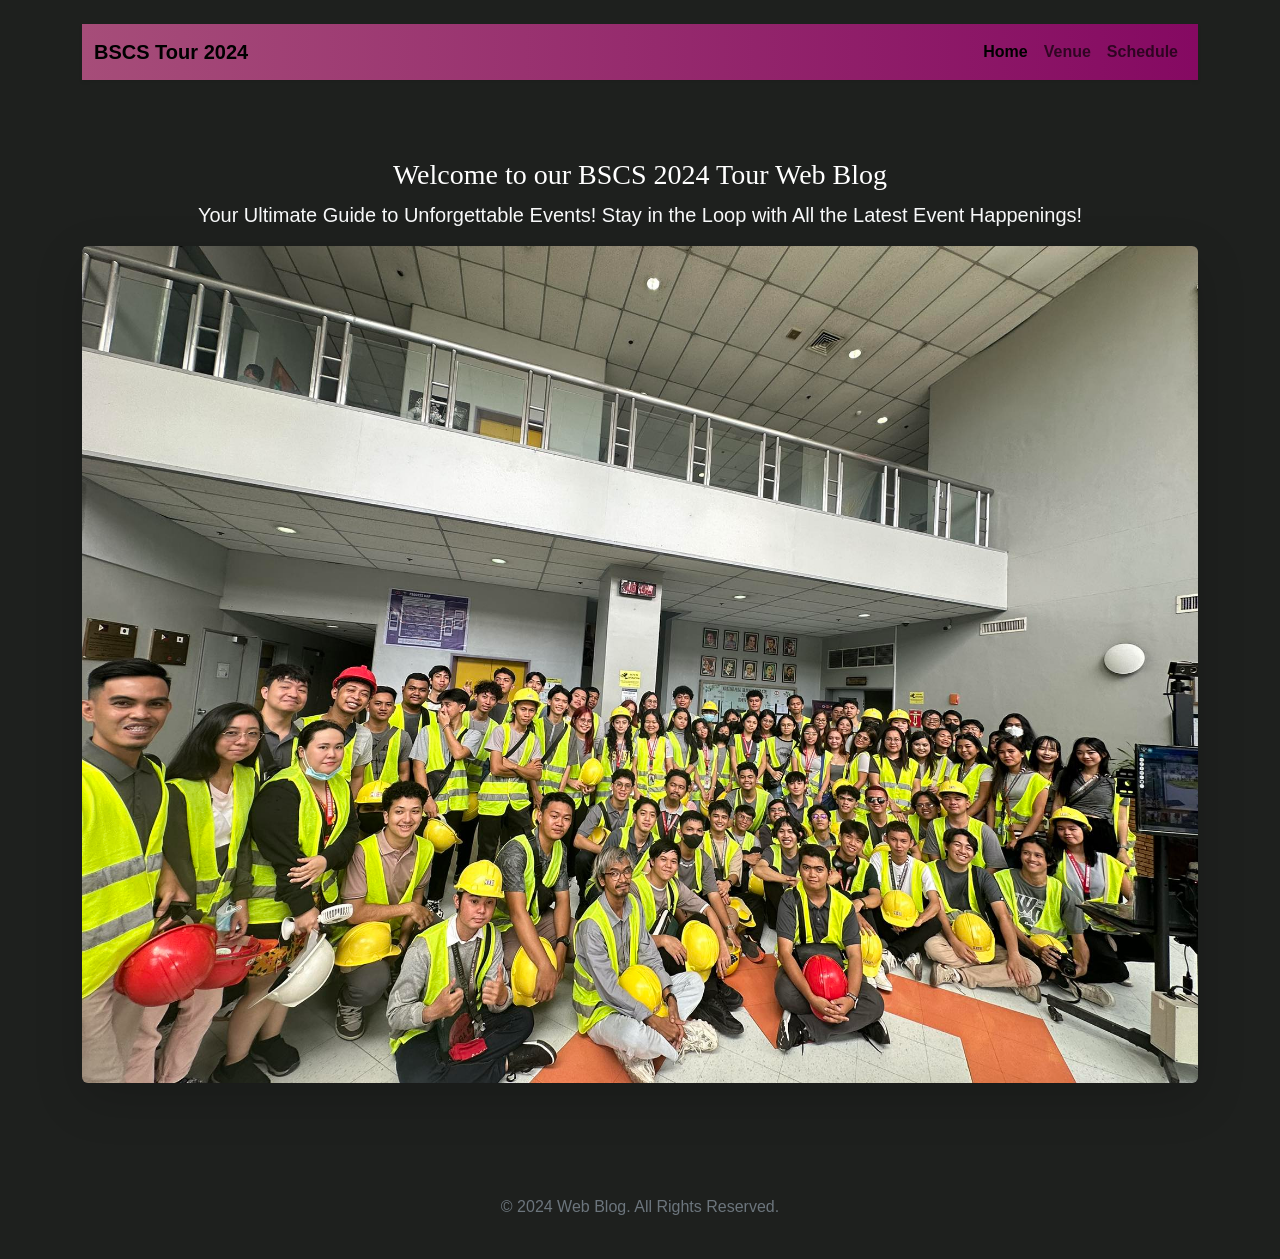
<file: index.html>
<!DOCTYPE html>
<html lang="en">
<head>
    <meta charset="UTF-8">
    <meta name="viewport" content="width=device-width, initial-scale=1.0">
    <title>Event Blog</title>
    <link href="https://cdn.jsdelivr.net/npm/bootstrap@5.1.3/dist/css/bootstrap.min.css" rel="stylesheet">
    <link rel="stylesheet" href="styles.css">
</head>
<body>
    <div class="container">
        <header class="my-4">
            <nav class="navbar navbar-expand-lg navbar-light bg-light shadow-sm">
                <div class="container-fluid">
                    <a class="navbar-brand" href="#">BSCS Tour 2024</a>
                    <button class="navbar-toggler" type="button" data-bs-toggle="collapse" data-bs-target="#navbarNav" aria-controls="navbarNav" aria-expanded="false" aria-label="Toggle navigation">
                        <span class="navbar-toggler-icon"></span>
                    </button>
                    <div class="collapse navbar-collapse" id="navbarNav">
                        <ul class="navbar-nav ms-auto">
                            <li class="nav-item">
                                <a class="nav-link active" href="index.html">Home</a>
                            </li>
                            <li class="nav-item">
                                <a class="nav-link" href="venue.html">Venue</a>
                            </li>
                            <li class="nav-item">
                                <a class="nav-link" href="schedule.html">Schedule</a>
                            </li>
                        </ul>
                    </div>
                </div>
            </nav>
        </header>

        <section class="text-center my-5">
            <h2>Welcome to our BSCS 2024 Tour Web Blog</h2>
            <p class="lead">Your Ultimate Guide to Unforgettable Events! Stay in the Loop with All the Latest Event Happenings!</p>
            <img src="images/homebg.jpg" class="img-fluid rounded shadow-lg" alt="Event Image">
        </section>

        <footer class="text-center py-4">
            <p>&copy; 2024 Web Blog. All Rights Reserved.</p>
        </footer>
    </div>

    <script src="https://cdn.jsdelivr.net/npm/bootstrap@5.1.3/dist/js/bootstrap.bundle.min.js"></script>
</body>
</html>
</file>
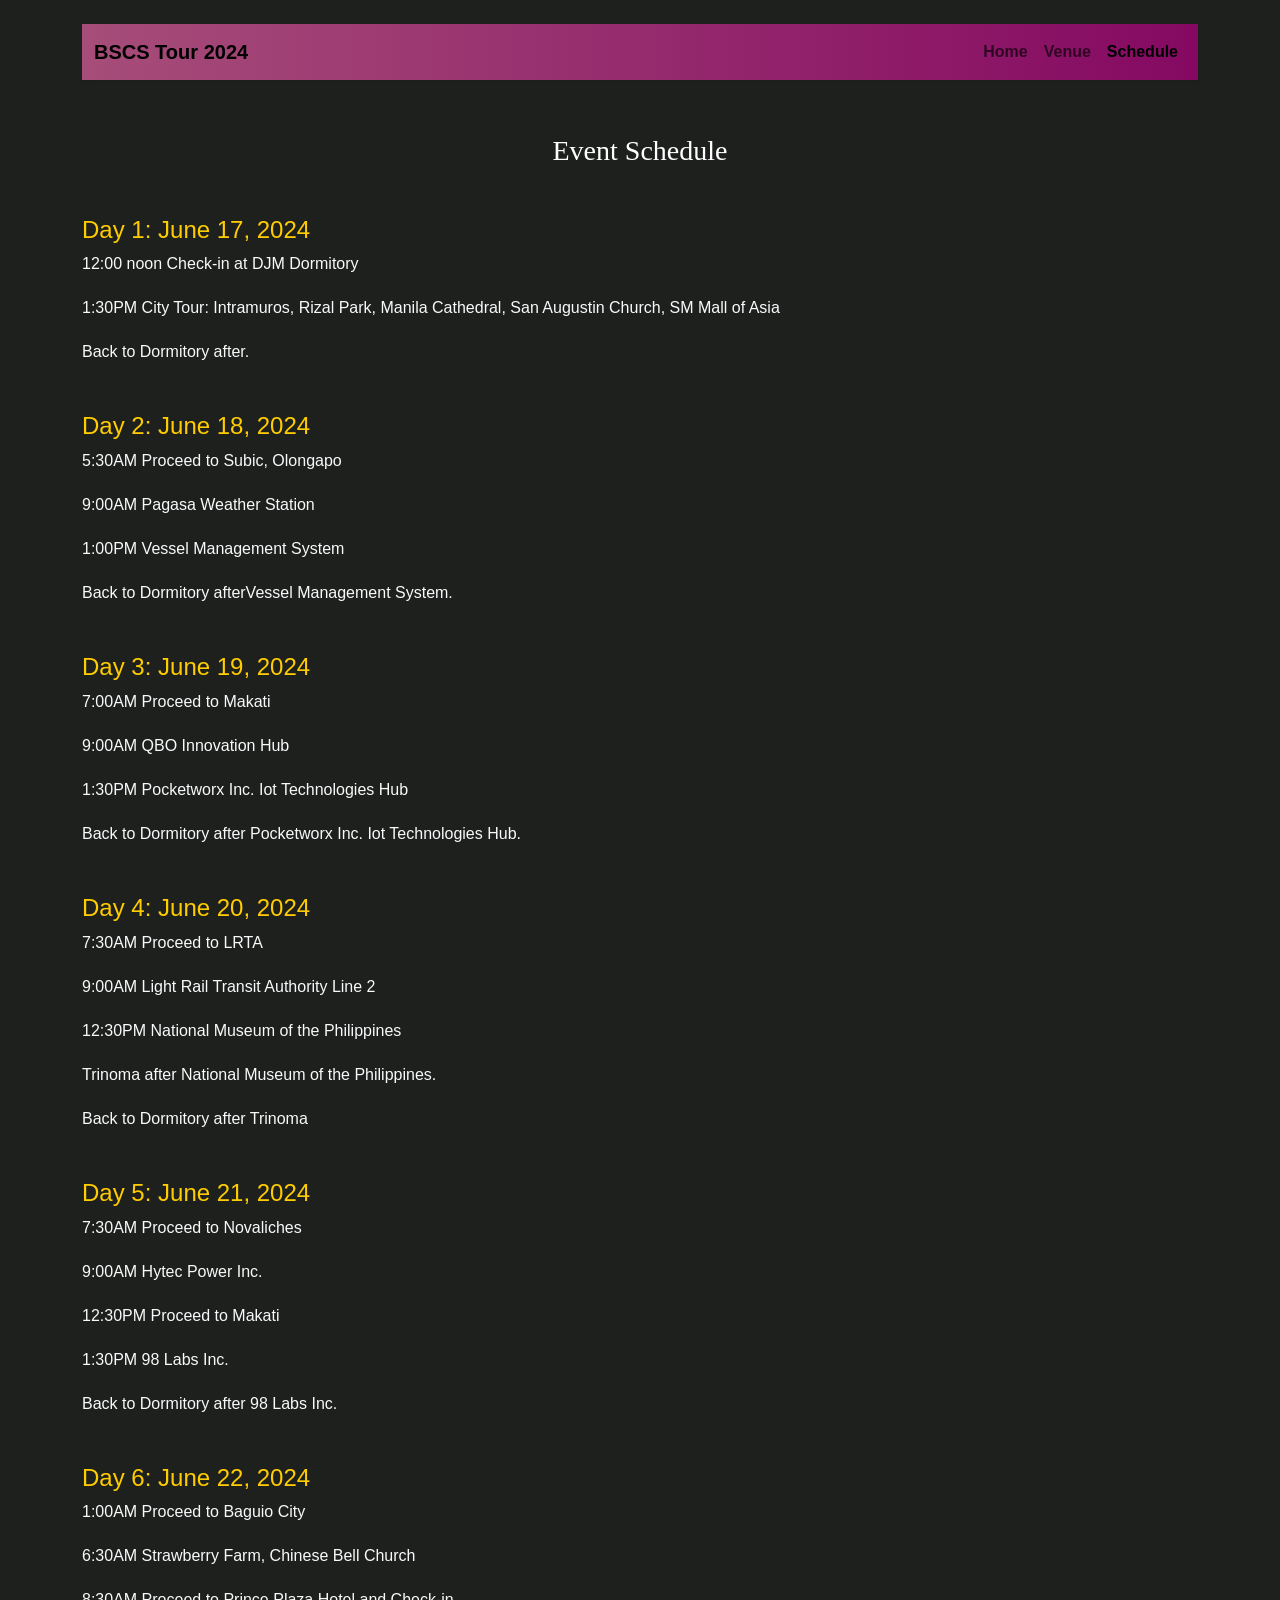
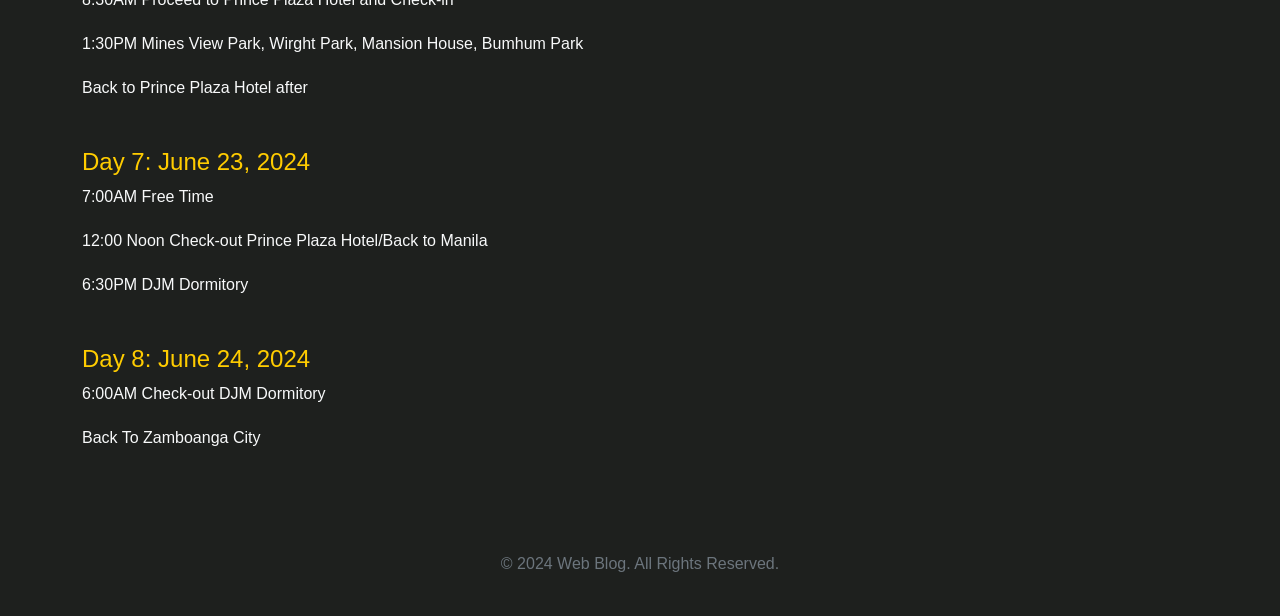
<file: schedule.html>
<!DOCTYPE html>
<html lang="en">
<head>
    <meta charset="UTF-8">
    <meta name="viewport" content="width=device-width, initial-scale=1.0">
    <title>Event Schedule</title>
    <link href="https://cdn.jsdelivr.net/npm/bootstrap@5.1.3/dist/css/bootstrap.min.css" rel="stylesheet">
    <link rel="stylesheet" href="styles.css">
</head>
<body>
    <div class="container">
        <header class="my-4">
            <nav class="navbar navbar-expand-lg navbar-light bg-light shadow-sm">
                <div class="container-fluid">
                    <a class="navbar-brand" href="#">BSCS Tour 2024</a>
                    <button class="navbar-toggler" type="button" data-bs-toggle="collapse" data-bs-target="#navbarNav" aria-controls="navbarNav" aria-expanded="false" aria-label="Toggle navigation">
                        <span class="navbar-toggler-icon"></span>
                    </button>
                    <div class="collapse navbar-collapse" id="navbarNav">
                        <ul class="navbar-nav ms-auto">
                            <li class="nav-item">
                                <a class="nav-link" href="index.html">Home</a>
                            </li>
                            <li class="nav-item">
                                <a class="nav-link" href="venue.html">Venue</a>
                            </li>
                            <li class="nav-item">
                                <a class="nav-link active" href="schedule.html">Schedule</a>
                            </li>
                        </ul>
                    </div>
                </div>
            </nav>
        </header>

        <section>
            <h2 class="text-center">Event Schedule</h2>
            <div class="day-schedule my-5">
                <h3>Day 1: June 17, 2024</h3>
                <p>12:00 noon Check-in at DJM Dormitory</p>
                <p>1:30PM City Tour: Intramuros, Rizal Park, Manila Cathedral, San Augustin Church, SM Mall of Asia</p>
               <p>Back to Dormitory after.</p>
            </div>

            <div class="day-schedule my-5">
                <h3>Day 2: June 18, 2024</h3>
                <p>5:30AM Proceed to Subic, Olongapo</p>
                <p>9:00AM Pagasa Weather Station</p>
                <p>1:00PM Vessel Management System</p>
                <p>Back to Dormitory afterVessel Management System.</p>
            </div>

            <div class="day-schedule my-5">
                <h3>Day 3: June 19, 2024</h3>
                <p>7:00AM Proceed to Makati</p>
                <p>9:00AM QBO Innovation Hub</p>
                <p>1:30PM Pocketworx Inc. Iot Technologies Hub</p>
                <p>Back to Dormitory after Pocketworx Inc. Iot Technologies Hub.</p>
            </div>

            <div class="day-schedule my-5">
                <h3>Day 4: June 20, 2024</h3>
                <p>7:30AM Proceed to LRTA</p>
                <p>9:00AM Light Rail Transit Authority Line 2</p>
                <p>12:30PM National Museum of the Philippines</p>
                <p>Trinoma after National Museum of the Philippines.</p>
                <p>Back to Dormitory after Trinoma</p>
            </div>

            <div class="day-schedule my-5">
                <h3>Day 5: June 21, 2024</h3>
                <p>7:30AM Proceed to Novaliches</p>
                <p>9:00AM Hytec Power Inc.</p>
                <p>12:30PM Proceed to Makati</p>
                <p>1:30PM 98 Labs Inc.</p>
                <p>Back to Dormitory after 98 Labs Inc.</p>
            </div>

            <div class="day-schedule my-5">
                <h3>Day 6: June 22, 2024</h3>
                <p>1:00AM Proceed to Baguio City</p>
                <p>6:30AM Strawberry Farm, Chinese Bell Church</p>
                <p>8:30AM Proceed to Prince Plaza Hotel and Check-in</p>
                <p>1:30PM Mines View Park, Wirght Park, Mansion House, Bumhum Park</p>
                <p>Back to Prince Plaza Hotel after</p>
            </div>

            <div class="day-schedule my-5">
                <h3>Day 7: June 23, 2024</h3>
                <p>7:00AM Free Time</p>
                <p>12:00 Noon Check-out Prince Plaza Hotel/Back to Manila</p>
                <p>6:30PM DJM Dormitory</p>
            </div>

            <div class="day-schedule my-5">
                <h3>Day 8: June 24, 2024</h3>
                <p>6:00AM Check-out DJM Dormitory</p>
                <p>Back To Zamboanga City</p>
            </div>
            
            
        </section>

        <footer class="text-center py-4">
            <p>&copy; 2024 Web Blog. All Rights Reserved.</p>
        </footer>
    </div>

    <script src="https://cdn.jsdelivr.net/npm/bootstrap@5.1.3/dist/js/bootstrap.bundle.min.js"></script>
</body>
</html>
</file>
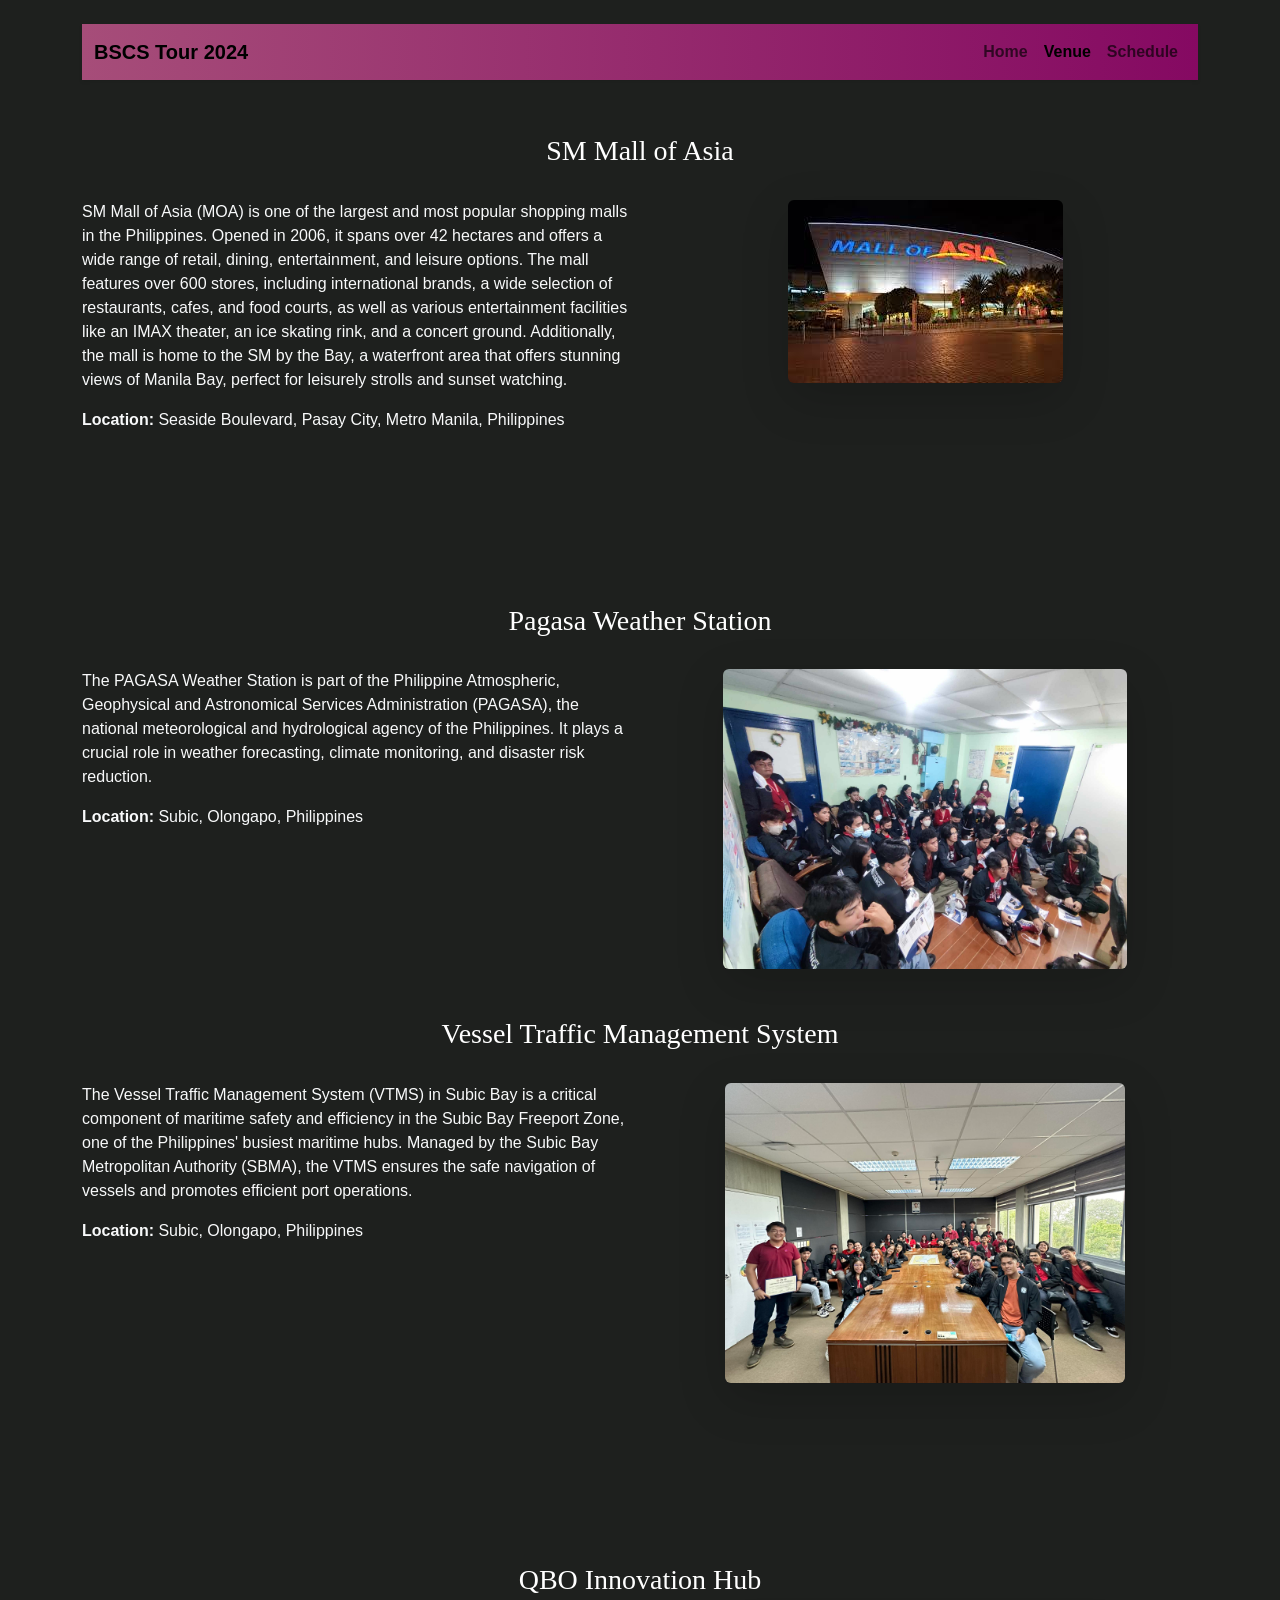
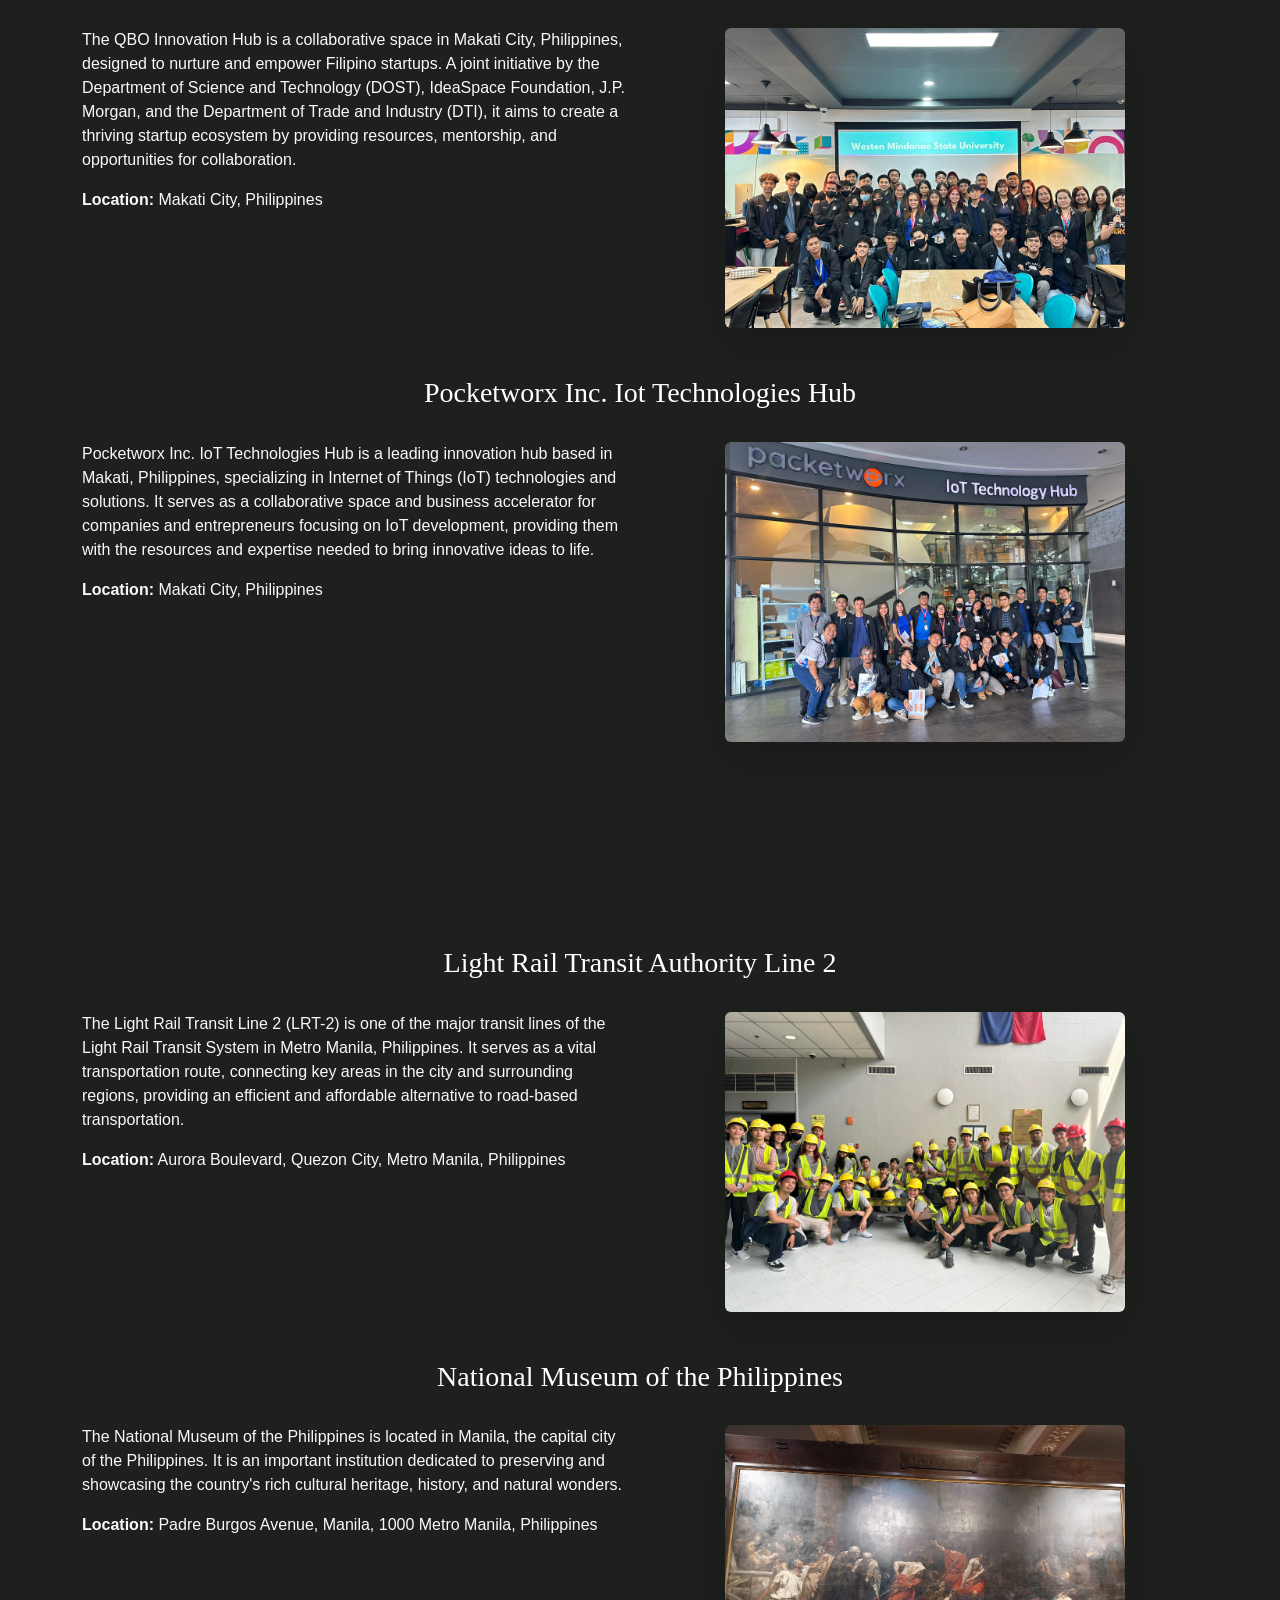
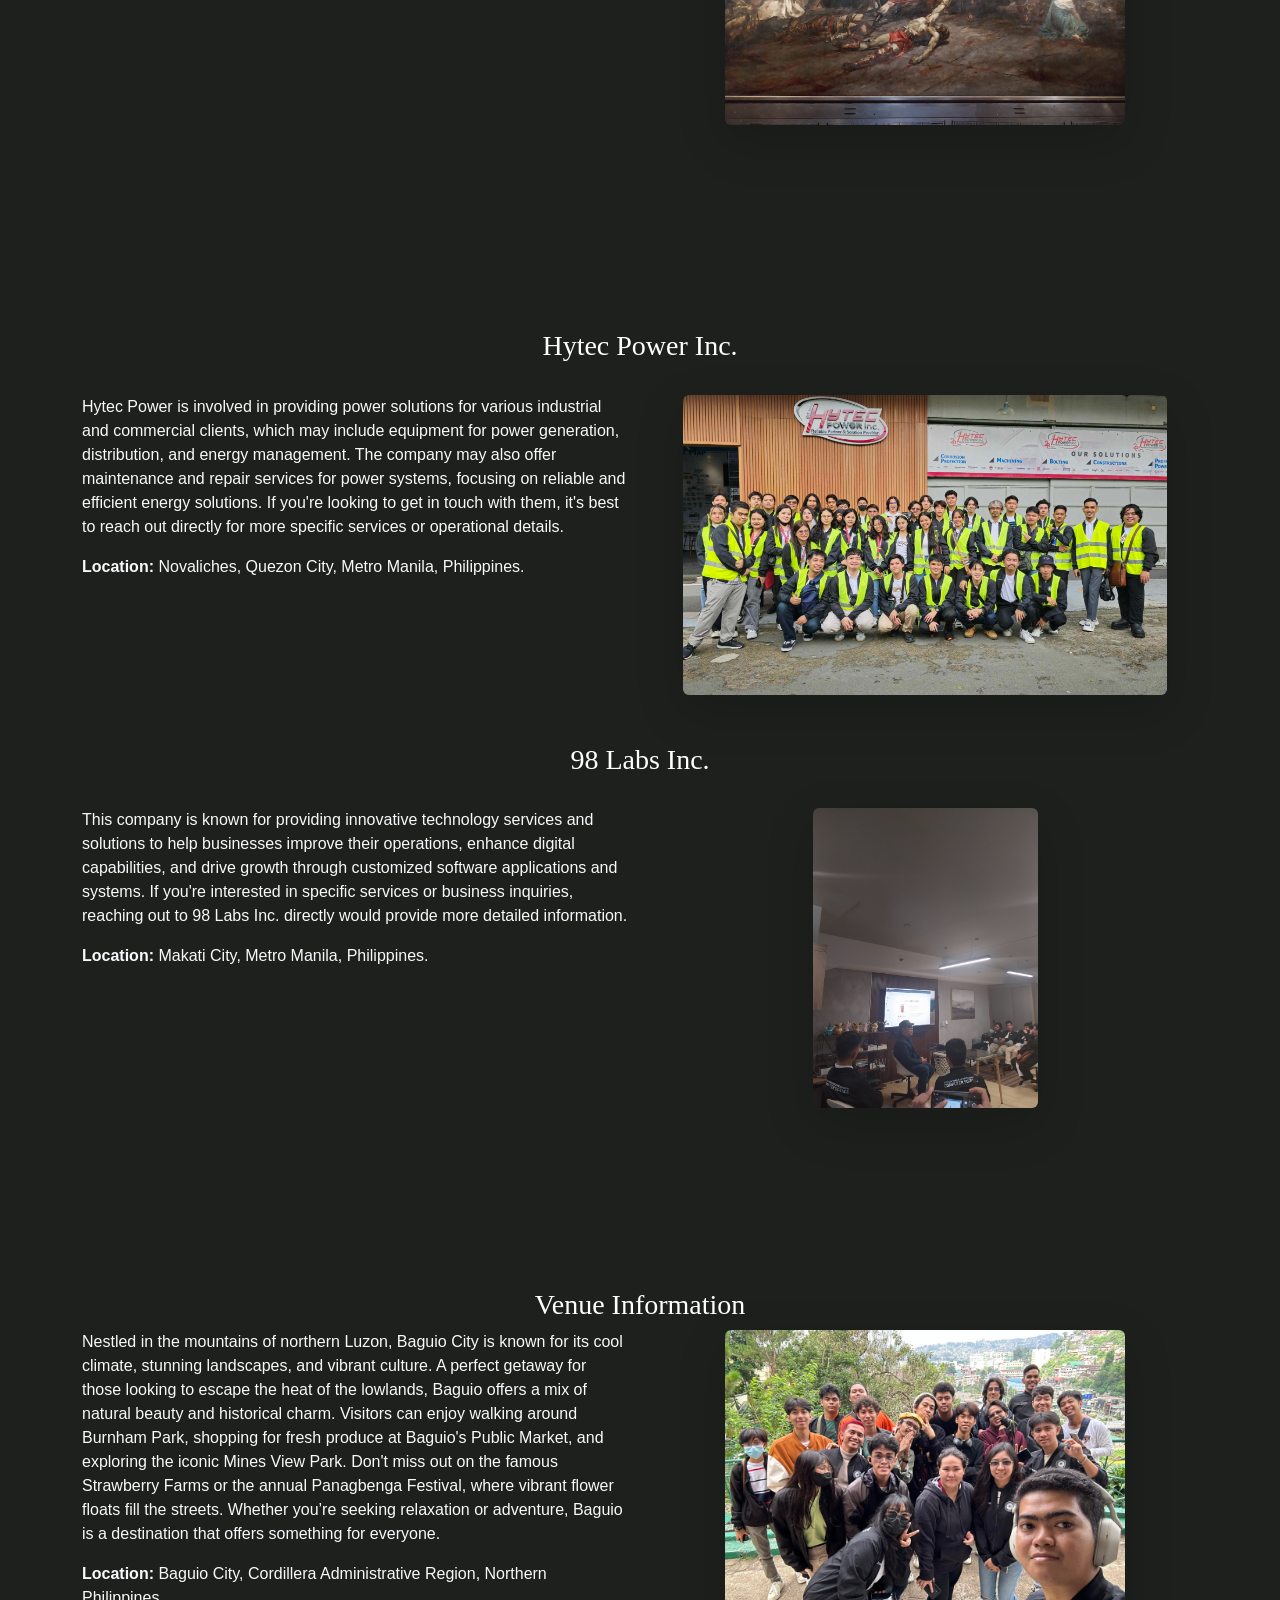
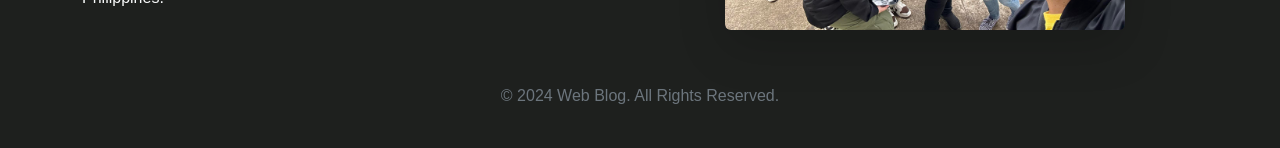
<file: venue.html>
<!DOCTYPE html>
<html lang="en">
<head>
    <meta charset="UTF-8">
    <meta name="viewport" content="width=device-width, initial-scale=1.0">
    <title>Event Venue</title>
    <link href="https://cdn.jsdelivr.net/npm/bootstrap@5.1.3/dist/css/bootstrap.min.css" rel="stylesheet">
    <link rel="stylesheet" href="styles.css">
</head>
<body>
    <div class="container">
        <header class="my-4">
            <nav class="navbar navbar-expand-lg navbar-light bg-light shadow-sm">
                <div class="container-fluid">
                    <a class="navbar-brand" href="#">BSCS Tour 2024</a>
                    <button class="navbar-toggler" type="button" data-bs-toggle="collapse" data-bs-target="#navbarNav" aria-controls="navbarNav" aria-expanded="false" aria-label="Toggle navigation">
                        <span class="navbar-toggler-icon"></span>
                    </button>
                    <div class="collapse navbar-collapse" id="navbarNav">
                        <ul class="navbar-nav ms-auto">
                            <li class="nav-item">
                                <a class="nav-link" href="index.html">Home</a>
                            </li>
                            <li class="nav-item">
                                <a class="nav-link active" href="venue.html">Venue</a>
                            </li>
                            <li class="nav-item">
                                <a class="nav-link" href="schedule.html">Schedule</a>
                            </li>
                        </ul>
                    </div>
                </div>
            </nav>
        </header>

        <section>
            <h2 class="text-center">SM Mall of Asia</h2>
            <br>
            <div class="row">
                <div class="col-md-6">
                    <p>SM Mall of Asia (MOA) is one of the largest and most popular shopping malls in the Philippines. Opened in 2006, it spans over 42 hectares and offers a wide range of retail, dining, entertainment, and leisure options. The mall features over 600 stores, including international brands, a wide selection of restaurants, cafes, and food courts, as well as various entertainment facilities like an IMAX theater, an ice skating rink, and a concert ground. Additionally, the mall is home to the SM by the Bay, a waterfront area that offers stunning views of Manila Bay, perfect for leisurely strolls and sunset watching.</p>
                    <p><strong>Location:</strong> Seaside Boulevard, Pasay City, Metro Manila, Philippines</p>
                </div>
                <div class="col-md-6">
                    <img src="images/day 1/moa.jpg" class="img-fluid rounded shadow-lg" alt="Venue Image">
                </div>
            </div>
        </section>
<br>
<br>
<br><br>
        <section>
            <h2 class="text-center">Pagasa Weather Station</h2>
            <br>
            <div class="row">
                <div class="col-md-6">
                    <p>The PAGASA Weather Station is part of the Philippine Atmospheric, Geophysical and Astronomical Services Administration (PAGASA), the national meteorological and hydrological agency of the Philippines. It plays a crucial role in weather forecasting, climate monitoring, and disaster risk reduction.</p>
                    <p><strong>Location:</strong> Subic, Olongapo, Philippines</p>
                </div>
                <div class="col-md-6">
                    <img src="images/day 2/sb4.jpg" class="img-fluid rounded shadow-lg" alt="Venue Image">
                </div>
            </div>
            <br>
            <br>
            <h2 class="text-center">Vessel Traffic Management System</h2>
            <br>
            <div class="row">
                <div class="col-md-6">
                    <p>The Vessel Traffic Management System (VTMS) in Subic Bay is a critical component of maritime safety and efficiency in the Subic Bay Freeport Zone, one of the Philippines' busiest maritime hubs. Managed by the Subic Bay Metropolitan Authority (SBMA), the VTMS ensures the safe navigation of vessels and promotes efficient port operations.</p>
                    <p><strong>Location:</strong> Subic, Olongapo, Philippines</p>
                </div>
                <div class="col-md-6">
                    <img src="images/day 2/sb1.jpg" class="img-fluid rounded shadow-lg" alt="Venue Image">
                </div>
            </div>
        </section>



        <br>
        <br>
        <br><br>
        <br>
        <section>
            <h2 class="text-center">QBO Innovation Hub</h2>
            <br>
            <div class="row">
                <div class="col-md-6">
                    <p>The QBO Innovation Hub is a collaborative space in Makati City, Philippines, designed to nurture and empower Filipino startups. A joint initiative by the Department of Science and Technology (DOST), IdeaSpace Foundation, J.P. Morgan, and the Department of Trade and Industry (DTI), it aims to create a thriving startup ecosystem by providing resources, mentorship, and opportunities for collaboration.</p>
                    <p><strong>Location:</strong> Makati City, Philippines</p>
                </div>
                <div class="col-md-6">
                    <img src="images/day 3/ino3.jpg" class="img-fluid rounded shadow-lg" alt="Venue Image">
                </div>
            </div>
            <br>
            <br>
            <h2 class="text-center">Pocketworx Inc. Iot Technologies Hub</h2>
            <br>
            <div class="row">
                <div class="col-md-6">
                    <p>Pocketworx Inc. IoT Technologies Hub is a leading innovation hub based in Makati, Philippines, specializing in Internet of Things (IoT) technologies and solutions. It serves as a collaborative space and business accelerator for companies and entrepreneurs focusing on IoT development, providing them with the resources and expertise needed to bring innovative ideas to life.</p>
                    <p><strong>Location:</strong> Makati City, Philippines</p>
                </div>
                <div class="col-md-6">
                    <img src="images/day 3/ino1.jpg" class="img-fluid rounded shadow-lg" alt="Venue Image">
                </div>
            </div>
        </section>
        <br>
        <br>
        <br>
        <br><br>
        <br>


        <section>
            <h2 class="text-center">Light Rail Transit Authority Line 2</h2>
            <br>
            <div class="row">
                <div class="col-md-6">
                    <p>The Light Rail Transit Line 2 (LRT-2) is one of the major transit lines of the Light Rail Transit System in Metro Manila, Philippines. It serves as a vital transportation route, connecting key areas in the city and surrounding regions, providing an efficient and affordable alternative to road-based transportation.</p>
                    <p><strong>Location:</strong>  Aurora Boulevard, Quezon City, Metro Manila, Philippines</p>
                </div>
                <div class="col-md-6">
                    <img src="images/day 4/r1.jpg" class="img-fluid rounded shadow-lg" alt="Venue Image">
                </div>
            </div>
            <br>
            <br>
            <h2 class="text-center">National Museum of the Philippines</h2>
            <br>
            <div class="row">
                <div class="col-md-6">
                    <p>The National Museum of the Philippines is located in Manila, the capital city of the Philippines. It is an important institution dedicated to preserving and showcasing the country's rich cultural heritage, history, and natural wonders.</p>
                    <p><strong>Location:</strong> Padre Burgos Avenue, Manila, 1000 Metro Manila, Philippines</p>
                </div>
                <div class="col-md-6">
                    <img src="images/day 4/mu1.jpg" class="img-fluid rounded shadow-lg" alt="Venue Image">
                </div>
            </div>
        </section>

        <br>
        <br>
        <br>
        <br>
        <br><br>


        <section>
            <h2 class="text-center">Hytec Power Inc.</h2>
            <br>
            <div class="row">
                <div class="col-md-6">
                    <p>Hytec Power is involved in providing power solutions for various industrial and commercial clients, which may include equipment for power generation, distribution, and energy management. The company may also offer maintenance and repair services for power systems, focusing on reliable and efficient energy solutions. If you're looking to get in touch with them, it's best to reach out directly for more specific services or operational details.</p>
                    <p><strong>Location:</strong> Novaliches, Quezon City, Metro Manila, Philippines.</p>
                </div>
                <div class="col-md-6">
                    <img src="images/day 5/ht3.jpg" class="img-fluid rounded shadow-lg" alt="Venue Image">
                </div>
            </div>
            <br>
            <br>
            <h2 class="text-center">98 Labs Inc.</h2>
            <br>
            <div class="row">
                <div class="col-md-6">
                    <p>This company is known for providing innovative technology services and solutions to help businesses improve their operations, enhance digital capabilities, and drive growth through customized software applications and systems. If you're interested in specific services or business inquiries, reaching out to 98 Labs Inc. directly would provide more detailed information.</p>
                    <p><strong>Location:</strong> Makati City, Metro Manila, Philippines.</p>
                </div>
                <div class="col-md-6">
                    <img src="images/day 5/hh1.jpg" class="img-fluid rounded shadow-lg" alt="Venue Image">
                </div>
            </div>
        </section>
        <br>
        <br>
        <br><br>
        <br>
                                        <section>
                                            <h2 class="text-center">Venue Information</h2>
                                            <div class="row">
                                                <div class="col-md-6">
                                                    <p>Nestled in the mountains of northern Luzon, Baguio City is known for its cool climate, stunning landscapes, and vibrant culture. A perfect getaway for those looking to escape the heat of the lowlands, Baguio offers a mix of natural beauty and historical charm. Visitors can enjoy walking around Burnham Park, shopping for fresh produce at Baguio's Public Market, and exploring the iconic Mines View Park. Don't miss out on the famous Strawberry Farms or the annual Panagbenga Festival, where vibrant flower floats fill the streets. Whether you’re seeking relaxation or adventure, Baguio is a destination that offers something for everyone.</p>
                                                    <p><strong>Location:</strong> Baguio City, Cordillera Administrative Region, Northern Philippines.</p>
                                                </div>
                                                <div class="col-md-6">
                                                    <img src="images/day 6/bg1.jpg" class="img-fluid rounded shadow-lg" alt="Venue Image">
                                                </div>
                                            </div>
                                        </section>  
        

        <footer class="text-center py-4">
            <p>&copy; 2024 Web Blog. All Rights Reserved.</p>
        </footer>
    </div>
    

    



    <script src="https://cdn.jsdelivr.net/npm/bootstrap@5.1.3/dist/js/bootstrap.bundle.min.js"></script>
</body>
</html>
</file>
<file: styles.css>
body {
    font-family: 'Arial', sans-serif;
    background-color: #1E201E;
    color: #f8f9fa;
    
}

header h1 {
    font-size: 2.5rem;
    color: #007bff;
}

nav {
    margin-bottom: 20px;
    font-weight: bold;
    background: linear-gradient(to right, #A64D79, #850962);
    color: #ffffff;
}

h2 {
    font-size: 1.75rem;
    color: #ffffff;
    font-family: Georgia, serif;
}

footer p {
    color: #6c757d;
    
}

section {
    padding: 30px 0;
}

.day-schedule h3 {
    font-size: 1.5rem;
    color: #ffcc00;
}

.day-schedule p {
    text-align: justify;
    margin-bottom: 20px;
}

img {
    border-radius: 15px;
    margin-bottom: 10px;
}

.row .col-md-6 img {
    max-height: 300px;
    object-fit: cover;
    margin: 0 auto;
    display: block;
}

@media (max-width: 768px) {
    .row .col-md-6 img {
        margin-bottom: 20px;
    }
}
</file>
